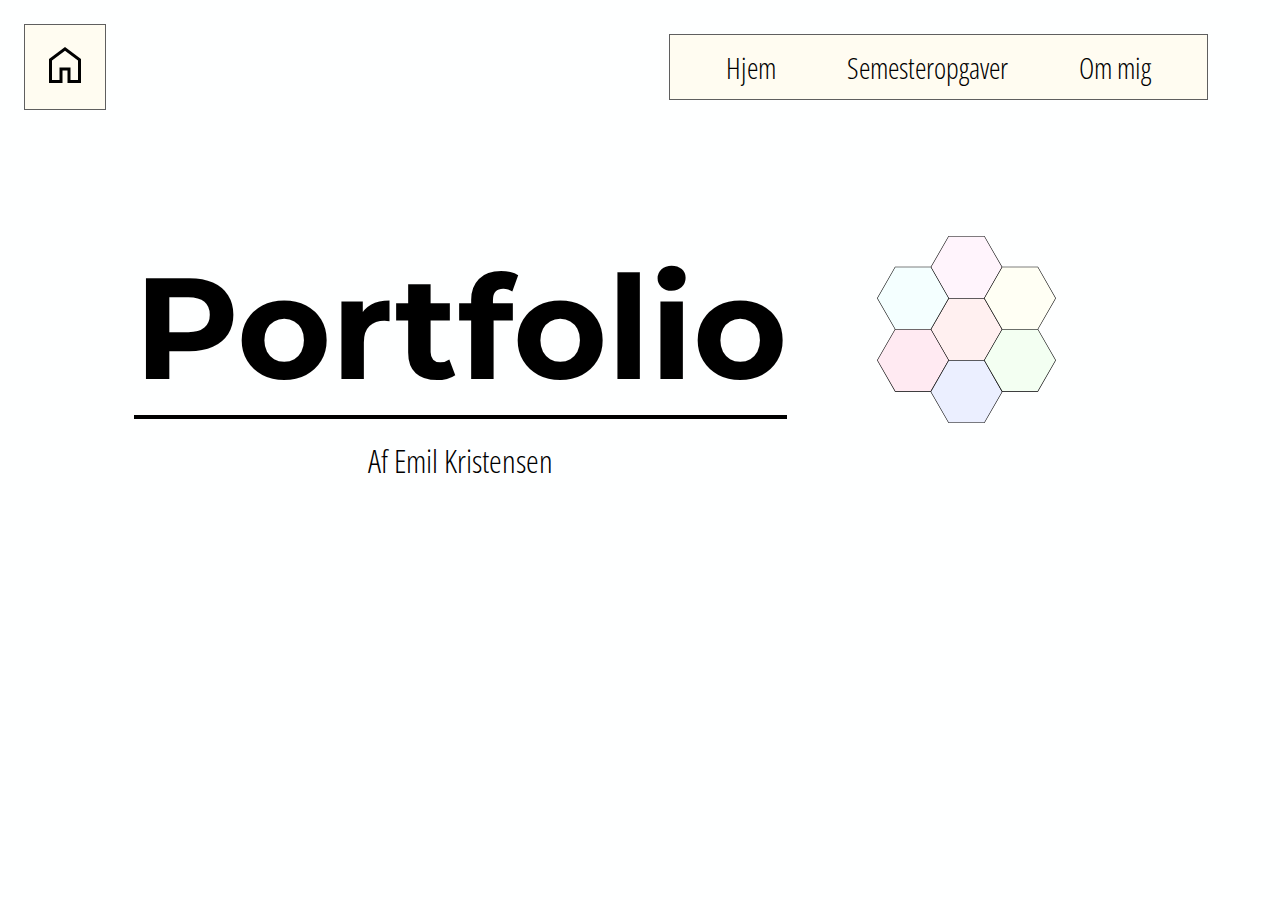
<file: website/index.html>
<!DOCTYPE html>
<html lang="da">
  <head>
    <meta charset="UTF-8" />
    <meta http-equiv="X-UA-Compatible" content="IE=edge" />
    <meta name="viewport" content="width=device-width, initial-scale=1.0" />
    <meta name="robots" content="noindex, nofollow" />
    <link rel="stylesheet" href="generel.css" />
    <link rel="stylesheet" href="layout.css" />
    <link rel="stylesheet" href="frontpage.css" />
    <link rel="icon" type="image/x-icon" href="icons/favicon_flower.ico" />
    <title>Portfolio</title>
  </head>
  <body>
    <header>
      <nav>
        <div class="home_button">
          <a href="index.html"> <img src="icons/home.svg" alt="home icon" /></a>
        </div>
        <div class="menu_bar">
          <a href="index.html">Hjem</a>
          <a href="opgaver.html">Semesteropgaver</a>
          <a href="om.html">Om mig</a>
        </div>
        <div class="mobile_menu">
          <button onclick="myFunction()" class="dropbtn">
            <img
              class="clickthrough"
              src="icons/menu_FILL0_wght400_GRAD0_opsz48.svg"
              alt="menu icon"
            />
          </button>
          <div id="myDropdown" class="dropdown-content">
            <a href="index.html">Hjem</a>
            <a href="opgaver.html">Opgaver</a>
            <a href="om.html">Om mig</a>
          </div>
        </div>
      </nav>
    </header>
    <main>
      <div>
        <div class="headline_grid">
          <h1>Portfolio</h1>
          <h2 class="author">Af Emil Kristensen</h2>
          <div class="symbol">
            <img src="icons/geo_flower.svg" alt="symbol flower" />
          </div>
        </div>
      </div>
    </main>
    <footer></footer>
    <script src="script.js"></script>
  </body>
</html>
</file>
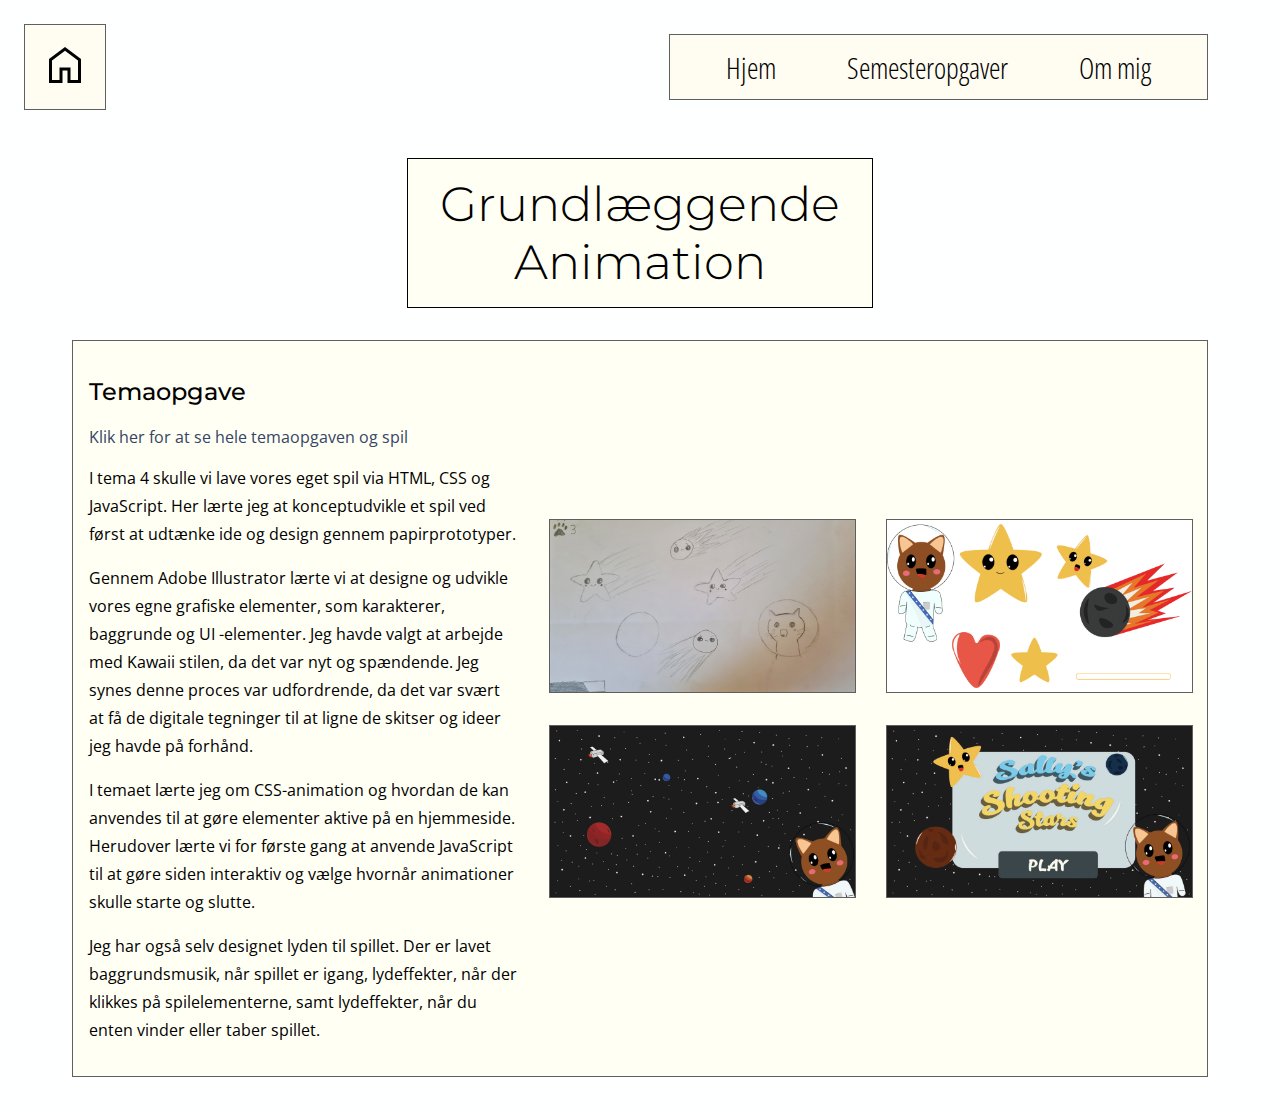
<file: website/animation.html>
<!DOCTYPE html>
<html lang="da">
  <head>
    <meta charset="UTF-8" />
    <meta http-equiv="X-UA-Compatible" content="IE=edge" />
    <meta name="viewport" content="width=device-width, initial-scale=1.0" />
    <meta name="robots" content="noindex, nofollow" />
    <link rel="stylesheet" href="generel.css" />
    <link rel="stylesheet" href="layout.css" />
    <link rel="icon" type="image/x-icon" href="icons/favicon_flower.ico" />
    <title>Tema 4 - Animation</title>
  </head>
  <body>
    <header>
      <nav>
        <div class="home_button">
          <a href="index.html"> <img src="icons/home.svg" alt="home icon" /></a>
        </div>
        <div class="menu_bar">
          <a href="index.html">Hjem</a>
          <a href="opgaver.html">Semesteropgaver</a>
          <a href="om.html">Om mig</a>
        </div>
        <div class="mobile_menu">
          <button onclick="myFunction()" class="dropbtn">
            <img
              class="clickthrough"
              src="icons/menu_FILL0_wght400_GRAD0_opsz48.svg"
              alt="menu icon"
            />
          </button>
          <div id="myDropdown" class="dropdown-content">
            <a href="index.html">Hjem</a>
            <a href="opgaver.html">Opgaver</a>
            <a href="om.html">Om mig</a>
          </div>
        </div>
      </nav>
    </header>
    <main>
      <div class="centered_headline">
        <h1 class="general_headline animationyellow">
          Grundlæggende Animation
        </h1>
      </div>
      <div class="grid_3_2 bluebox animationyellow">
        <div>
          <h2>Temaopgave</h2>
          <a
            class="opgavelink"
            href="https://zenostudie.dk/kea/04_animation/website/"
            target="_blank"
            >Klik her for at se hele temaopgaven og spil</a
          >
          <p class="beskrivelse">
            I tema 4 skulle vi lave vores eget spil via HTML, CSS og JavaScript.
            Her lærte jeg at konceptudvikle et spil ved først at udtænke ide og
            design gennem papirprototyper.
          </p>
          <p class="beskrivelse">
            Gennem Adobe Illustrator lærte vi at designe og udvikle vores egne
            grafiske elementer, som karakterer, baggrunde og UI -elementer. Jeg
            havde valgt at arbejde med Kawaii stilen, da det var nyt og
            spændende. Jeg synes denne proces var udfordrende, da det var svært
            at få de digitale tegninger til at ligne de skitser og ideer jeg
            havde på forhånd.
          </p>
          <p class="beskrivelse">
            I temaet lærte jeg om CSS-animation og hvordan de kan anvendes til
            at gøre elementer aktive på en hjemmeside. Herudover lærte vi for
            første gang at anvende JavaScript til at gøre siden interaktiv og
            vælge hvornår animationer skulle starte og slutte.
          </p>
          <p class="beskrivelse">
            Jeg har også selv designet lyden til spillet. Der er lavet
            baggrundsmusik, når spillet er igang, lydeffekter, når der klikkes
            på spilelementerne, samt lydeffekter, når du enten vinder eller
            taber spillet.
          </p>
        </div>
        <div class="opgave_photos_4">
          <img src="photos/04/skitse1.jpg" alt="første skitse af spil" />
          <img src="photos/04/characters.jpg" alt="billede af karakterer" />
          <img src="photos/04/baggrund.jpg" alt="baggrund til spil" /><img
            src="photos/04/titelscreen.jpg"
            alt="titelskærm til spil"
          />
        </div>
      </div>
    </main>
    <footer></footer>
    <script src="script.js"></script>
  </body>
</html>
</file>
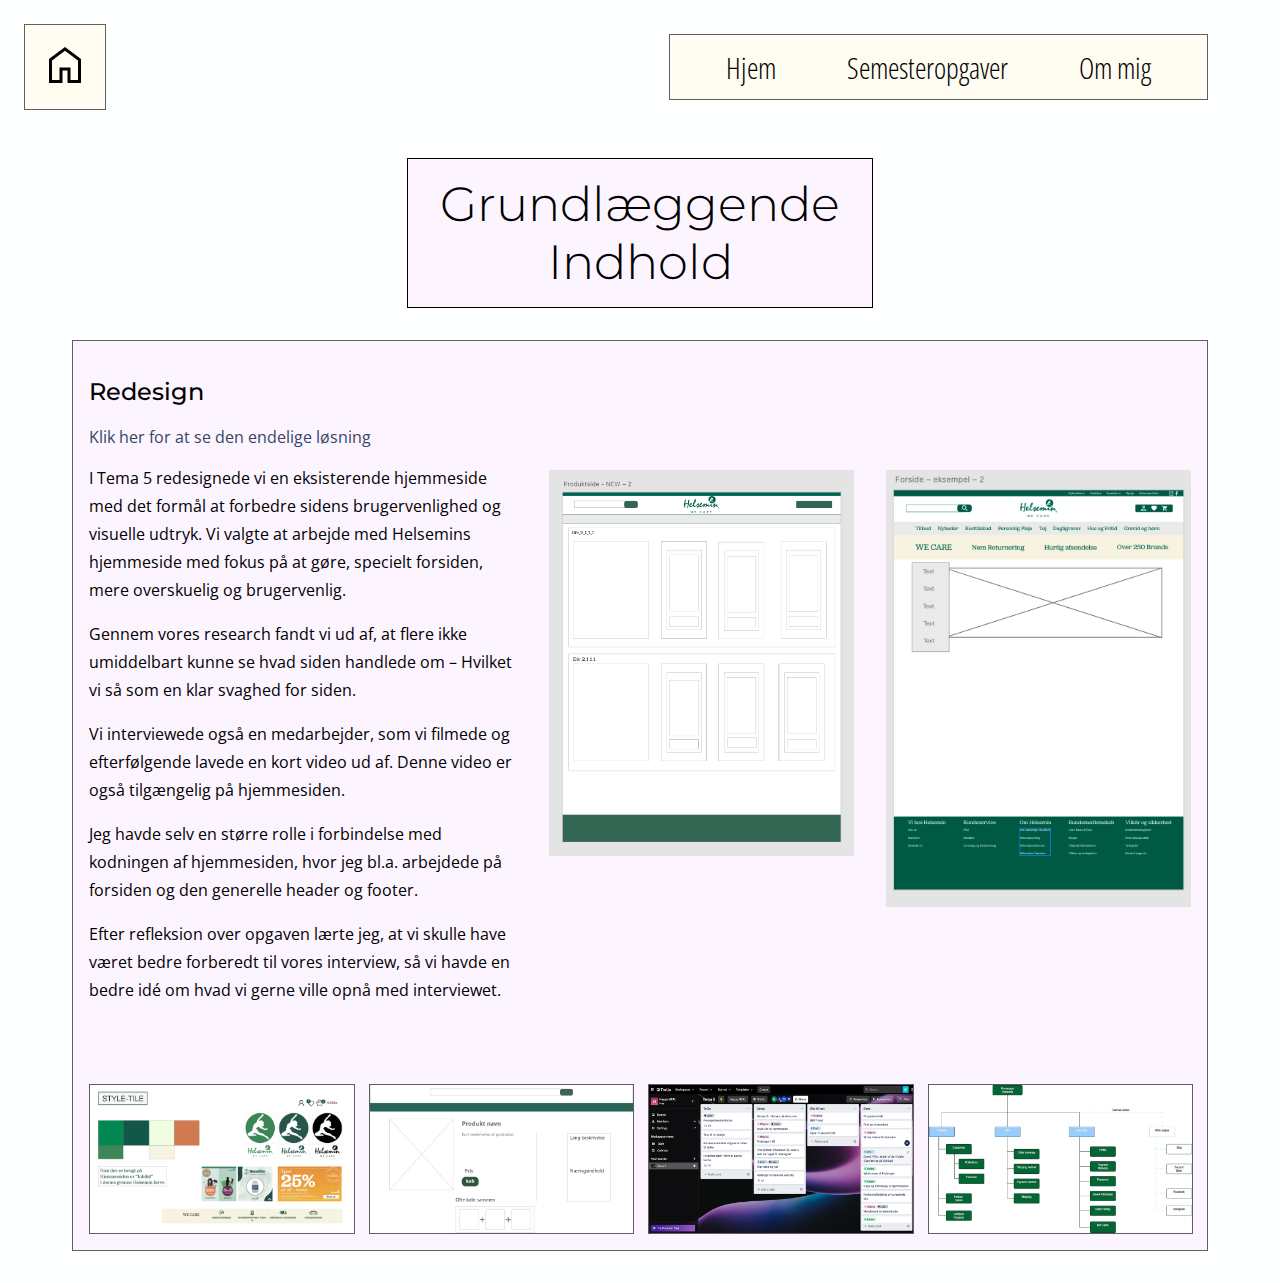
<file: website/indhold.html>
<!DOCTYPE html>
<html lang="da">
  <head>
    <meta charset="UTF-8" />
    <meta http-equiv="X-UA-Compatible" content="IE=edge" />
    <meta name="viewport" content="width=device-width, initial-scale=1.0" />
    <meta name="robots" content="noindex, nofollow" />
    <link rel="stylesheet" href="generel.css" />
    <link rel="stylesheet" href="layout.css" />

    <link rel="icon" type="image/x-icon" href="icons/favicon_flower.ico" />
    <title>Tema 5 - Indhold</title>
  </head>
  <body>
    <header>
      <nav>
        <div class="home_button">
          <a href="index.html"> <img src="icons/home.svg" alt="home icon" /></a>
        </div>
        <div class="menu_bar">
          <a href="index.html">Hjem</a>
          <a href="opgaver.html">Semesteropgaver</a>
          <a href="om.html">Om mig</a>
        </div>
        <div class="mobile_menu">
          <button onclick="myFunction()" class="dropbtn">
            <img
              class="clickthrough"
              src="icons/menu_FILL0_wght400_GRAD0_opsz48.svg"
              alt="menu icon"
            />
          </button>
          <div id="myDropdown" class="dropdown-content">
            <a href="index.html">Hjem</a>
            <a href="opgaver.html">Opgaver</a>
            <a href="om.html">Om mig</a>
          </div>
        </div>
      </nav>
    </header>
    <main>
      <div class="centered_headline">
        <h1 class="general_headline indholdpurple">Grundlæggende Indhold</h1>
      </div>
      <div class="grid_3_2 bluebox indholdpurple">
        <div>
          <h2>Redesign</h2>
          <a
            class="opgavelink"
            href="https://zenostudie.dk/kea/05_indhold/redesign/"
            target="_blank"
            >Klik her for at se den endelige løsning</a
          >
          <p class="beskrivelse">
            I Tema 5 redesignede vi en eksisterende hjemmeside med det formål at
            forbedre sidens brugervenlighed og visuelle udtryk. Vi valgte at
            arbejde med Helsemins hjemmeside med fokus på at gøre, specielt
            forsiden, mere overskuelig og brugervenlig.
          </p>
          <p class="beskrivelse">
            Gennem vores research fandt vi ud af, at flere ikke umiddelbart
            kunne se hvad siden handlede om – Hvilket vi så som en klar svaghed
            for siden.
          </p>
          <p class="beskrivelse">
            Vi interviewede også en medarbejder, som vi filmede og efterfølgende
            lavede en kort video ud af. Denne video er også tilgængelig på
            hjemmesiden.
          </p>
          <p class="beskrivelse">
            Jeg havde selv en større rolle i forbindelse med kodningen af
            hjemmesiden, hvor jeg bl.a. arbejdede på forsiden og den generelle
            header og footer.
          </p>
          <p class="beskrivelse">
            Efter refleksion over opgaven lærte jeg, at vi skulle have været
            bedre forberedt til vores interview, så vi havde en bedre idé om
            hvad vi gerne ville opnå med interviewet.
          </p>
        </div>
        <div class="opgave_photos_4_2">
          <img
            class="long_photo2"
            src="photos/05/wireframe1.png"
            alt="wireframe af produktoversigt"
          />
          <img
            class="long_photo"
            src="photos/05/prototype-forside1.png"
            alt="prototype af forside"
          />
        </div>
        <div class="grid_1_1_1_1">
          <img src="photos/05/styletile.png" alt="billede af styletile" />
          <img src="photos/05/prototype.jpg" alt="prototype af produktside" />
          <img src="photos/05/trello.jpg" alt="billede af trelloboard" />
          <img src="photos/05/diagram.jpg" alt="billede af diagram" />
        </div>
      </div>
    </main>
    <footer></footer>
    <script src="script.js"></script>
  </body>
</html>
</file>
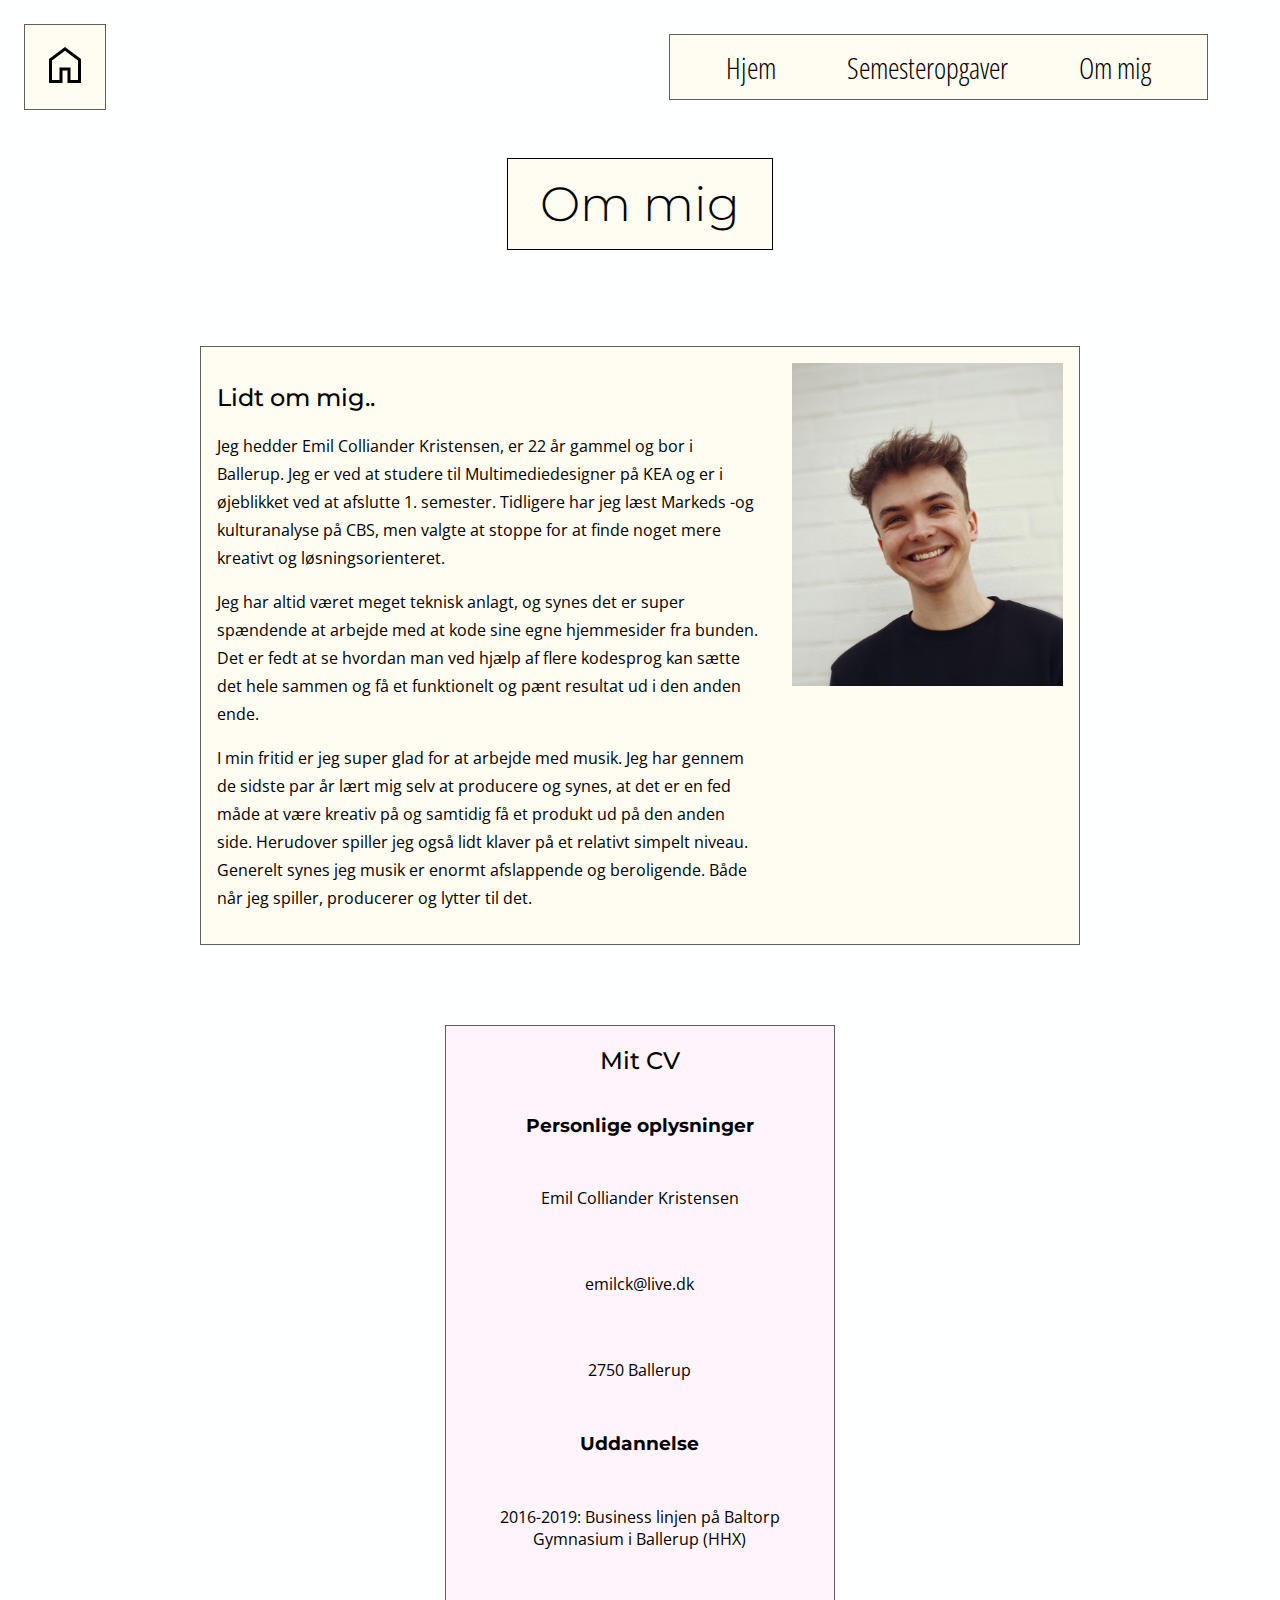
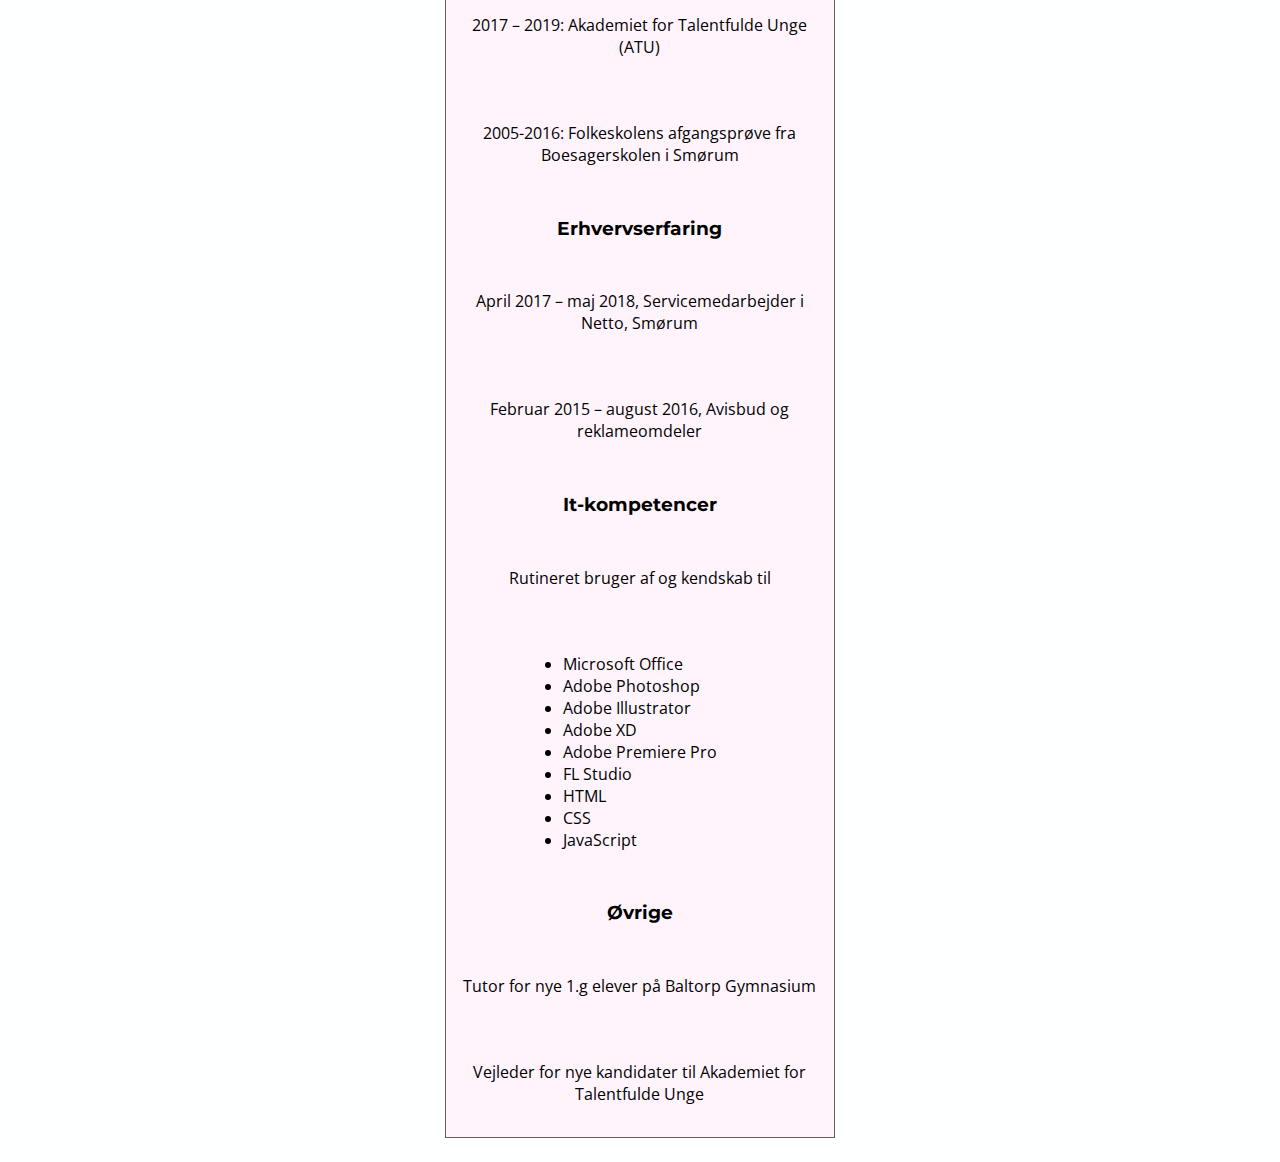
<file: website/om.html>
<!DOCTYPE html>
<html lang="da">
  <head>
    <meta charset="UTF-8" />
    <meta http-equiv="X-UA-Compatible" content="IE=edge" />
    <meta name="viewport" content="width=device-width, initial-scale=1.0" />
    <meta name="robots" content="noindex, nofollow" />
    <link rel="stylesheet" href="generel.css" />
    <link rel="stylesheet" href="layout.css" />
    <link rel="icon" type="image/x-icon" href="icons/favicon_flower.ico" />
    <title>Om mig</title>
  </head>
  <body>
    <header>
      <nav>
        <div class="home_button">
          <a href="index.html"> <img src="icons/home.svg" alt="home icon" /></a>
        </div>
        <div class="menu_bar">
          <a href="index.html">Hjem</a>
          <a href="opgaver.html">Semesteropgaver</a>
          <a href="om.html">Om mig</a>
        </div>
        <div class="mobile_menu">
          <button onclick="myFunction()" class="dropbtn">
            <img
              class="clickthrough"
              src="icons/menu_FILL0_wght400_GRAD0_opsz48.svg"
              alt="menu icon"
            />
          </button>
          <div id="myDropdown" class="dropdown-content">
            <a href="index.html">Hjem</a>
            <a href="opgaver.html">Opgaver</a>
            <a href="om.html">Om mig</a>
          </div>
        </div>
      </nav>
    </header>
    <main>
      <div class="centered_headline">
        <h1 class="general_headline standardcolor">Om mig</h1>
      </div>
      <div class="grid_1_1 about">
        <div>
          <h2>Lidt om mig..</h2>
          <p class="beskrivelse">
            Jeg hedder Emil Colliander Kristensen, er 22 år gammel og bor i
            Ballerup. Jeg er ved at studere til Multimediedesigner på KEA og er
            i øjeblikket ved at afslutte 1. semester. Tidligere har jeg læst
            Markeds -og kulturanalyse på CBS, men valgte at stoppe for at finde
            noget mere kreativt og løsningsorienteret.
          </p>
          <p class="beskrivelse">
            Jeg har altid været meget teknisk anlagt, og synes det er super
            spændende at arbejde med at kode sine egne hjemmesider fra bunden.
            Det er fedt at se hvordan man ved hjælp af flere kodesprog kan sætte
            det hele sammen og få et funktionelt og pænt resultat ud i den anden
            ende.
          </p>
          <p class="beskrivelse">
            I min fritid er jeg super glad for at arbejde med musik. Jeg har
            gennem de sidste par år lært mig selv at producere og synes, at det
            er en fed måde at være kreativ på og samtidig få et produkt ud på
            den anden side. Herudover spiller jeg også lidt klaver på et
            relativt simpelt niveau. Generelt synes jeg musik er enormt
            afslappende og beroligende. Både når jeg spiller, producerer og
            lytter til det.
          </p>
        </div>
        <img
          class="portrait"
          src="photos/ommig/selvportraet.jpg"
          alt="billede af mig"
        />
      </div>

      <div class="grid_1_1_1">
        <div class="cv">
          <h2>Mit CV</h2>
          <h3>Personlige oplysninger</h3>
          <p>Emil Colliander Kristensen</p>
          <p>emilck@live.dk</p>
          <p>2750 Ballerup</p>
          <h3>Uddannelse</h3>
          <p>
            2016-2019: Business linjen på Baltorp Gymnasium i Ballerup (HHX)
          </p>
          <p>2017 – 2019: Akademiet for Talentfulde Unge (ATU)</p>
          <p>
            2005-2016: Folkeskolens afgangsprøve fra Boesagerskolen i Smørum
          </p>
          <h3>Erhvervserfaring</h3>
          <p>April 2017 – maj 2018, Servicemedarbejder i Netto, Smørum</p>
          <p>Februar 2015 – august 2016, Avisbud og reklameomdeler</p>
          <h3>It-kompetencer</h3>
          <p>Rutineret bruger af og kendskab til</p>
          <ul>
            <li>Microsoft Office</li>
            <li>Adobe Photoshop</li>
            <li>Adobe Illustrator</li>
            <li>Adobe XD</li>
            <li>Adobe Premiere Pro</li>
            <li>FL Studio</li>
            <li>HTML</li>
            <li>CSS</li>
            <li>JavaScript</li>
          </ul>
          <h3>Øvrige</h3>
          <p>Tutor for nye 1.g elever på Baltorp Gymnasium</p>
          <p>Vejleder for nye kandidater til Akademiet for Talentfulde Unge</p>
        </div>
      </div>
    </main>
    <footer></footer>
    <script src="script.js"></script>
  </body>
</html>
</file>
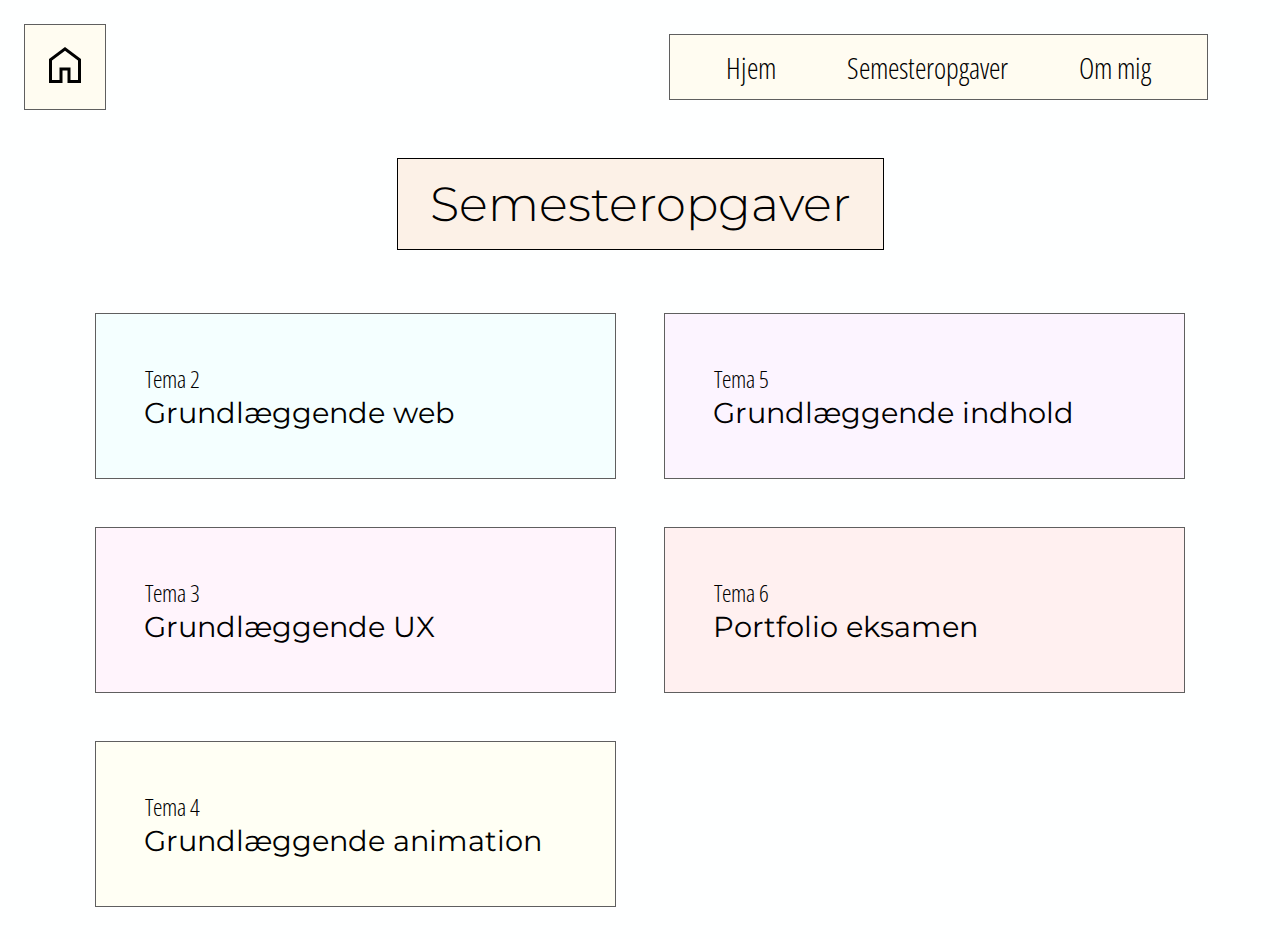
<file: website/opgaver.html>
<!DOCTYPE html>
<html lang="da">
  <head>
    <meta charset="UTF-8" />
    <meta http-equiv="X-UA-Compatible" content="IE=edge" />
    <meta name="viewport" content="width=device-width, initial-scale=1.0" />
    <meta name="robots" content="noindex, nofollow" />
    <link rel="stylesheet" href="generel.css" />
    <link rel="stylesheet" href="layout.css" />
    <link rel="icon" type="image/x-icon" href="icons/favicon_flower.ico" />
    <title>Semesteropgaver</title>
  </head>
  <body>
    <header>
      <nav>
        <div class="home_button">
          <a href="index.html"> <img src="icons/home.svg" alt="home icon" /></a>
        </div>
        <div class="menu_bar">
          <a href="index.html">Hjem</a>
          <a href="opgaver.html">Semesteropgaver</a>
          <a href="om.html">Om mig</a>
        </div>
        <div class="mobile_menu">
          <button onclick="myFunction()" class="dropbtn">
            <img
              class="clickthrough"
              src="icons/menu_FILL0_wght400_GRAD0_opsz48.svg"
              alt="menu icon"
            />
          </button>
          <div id="myDropdown" class="dropdown-content">
            <a href="index.html">Hjem</a>
            <a href="opgaver.html">Opgaver</a>
            <a href="om.html">Om mig</a>
          </div>
        </div>
      </nav>
    </header>
    <main>
      <div class="centered_headline">
        <h1 class="general_headline">Semesteropgaver</h1>
      </div>
      <div class="tema_boxes">
        <a class="temaer blue" href="web.html">
          <div class="tematal">Tema 2</div>
          <div class="temanavn">Grundlæggende web</div>
        </a>
        <a class="temaer pink" href="ux.html">
          <div class="tematal">Tema 3</div>
          <div class="temanavn">Grundlæggende UX</div>
        </a>
        <a class="temaer yellow" href="animation.html">
          <div class="tematal">Tema 4</div>
          <div class="temanavn">Grundlæggende animation</div>
        </a>
        <a class="temaer purple" href="indhold.html">
          <div class="tematal">Tema 5</div>
          <div class="temanavn">Grundlæggende indhold</div>
        </a>
        <a class="temaer red" href="portfolio.html">
          <div class="tematal">Tema 6</div>
          <div class="temanavn">Portfolio eksamen</div>
        </a>
      </div>
    </main>
    <footer></footer>
    <script src="script.js"></script>
  </body>
</html>
</file>
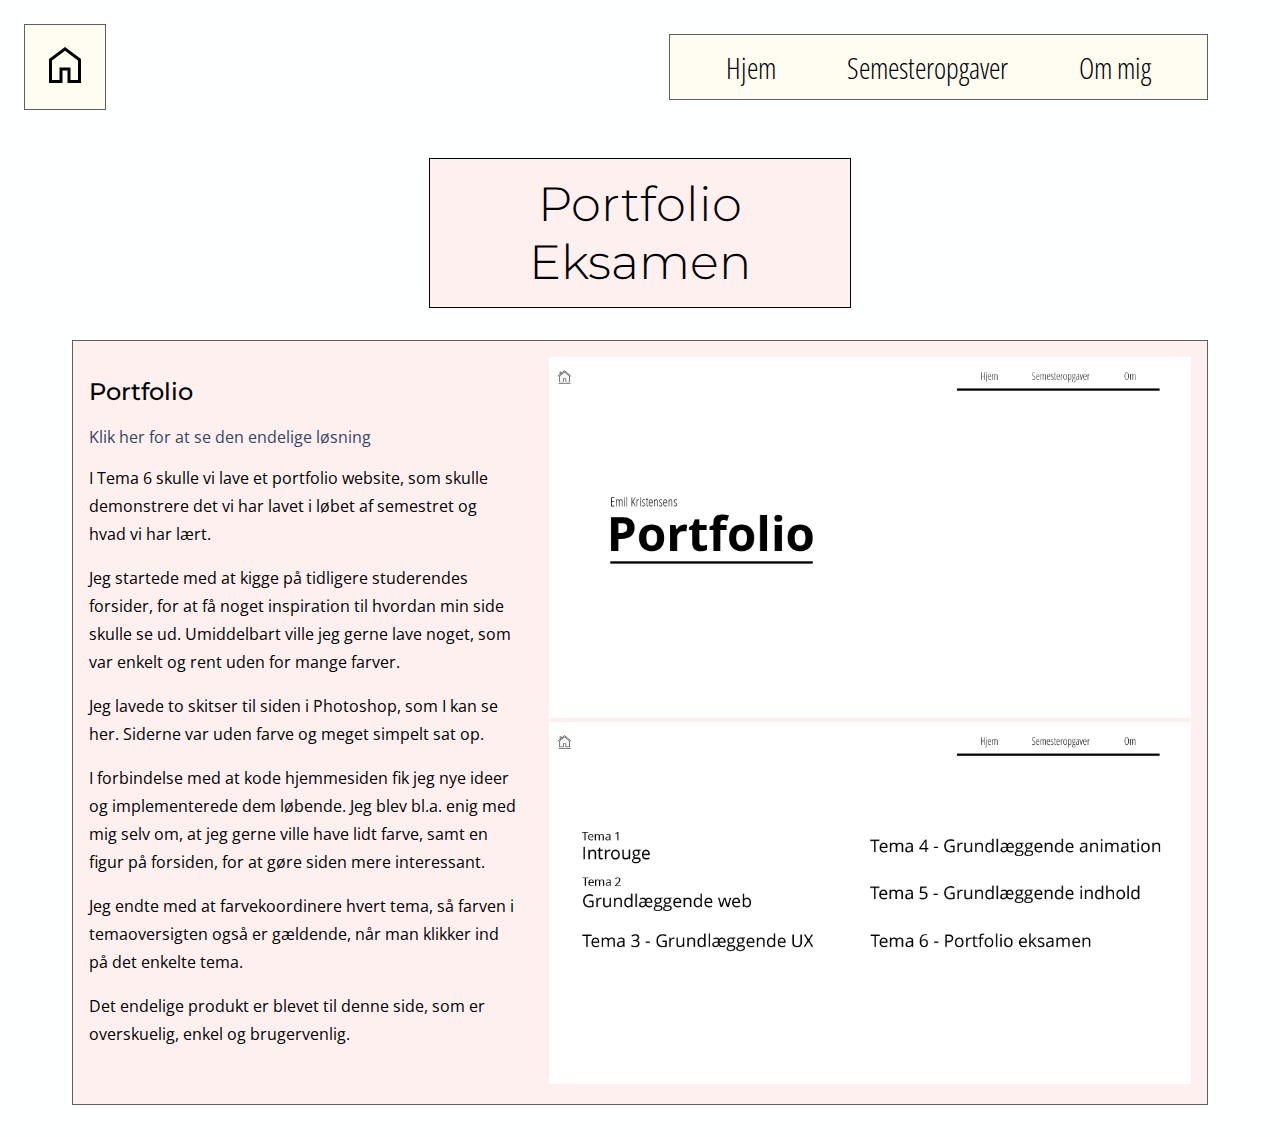
<file: website/portfolio.html>
<!DOCTYPE html>
<html lang="da">
  <head>
    <meta charset="UTF-8" />
    <meta http-equiv="X-UA-Compatible" content="IE=edge" />
    <meta name="viewport" content="width=device-width, initial-scale=1.0" />
    <meta name="robots" content="noindex, nofollow" />
    <link rel="stylesheet" href="generel.css" />
    <link rel="stylesheet" href="layout.css" />
    <link rel="icon" type="image/x-icon" href="icons/favicon_flower.ico" />
    <title>Tema 6 - Portfolio</title>
  </head>
  <body>
    <header>
      <nav>
        <div class="home_button">
          <a href="index.html"> <img src="icons/home.svg" alt="home icon" /></a>
        </div>
        <div class="menu_bar">
          <a href="index.html">Hjem</a>
          <a href="opgaver.html">Semesteropgaver</a>
          <a href="om.html">Om mig</a>
        </div>
        <div class="mobile_menu">
          <button onclick="myFunction()" class="dropbtn">
            <img
              class="clickthrough"
              src="icons/menu_FILL0_wght400_GRAD0_opsz48.svg"
              alt="menu icon"
            />
          </button>
          <div id="myDropdown" class="dropdown-content">
            <a href="index.html">Hjem</a>
            <a href="opgaver.html">Opgaver</a>
            <a href="om.html">Om mig</a>
          </div>
        </div>
      </nav>
    </header>
    <main>
      <div class="centered_headline">
        <h1 class="general_headline portfoliored">Portfolio Eksamen</h1>
      </div>
      <div class="grid_3_2 bluebox portfoliored">
        <div class="portfolio_text">
          <h2>Portfolio</h2>
          <a class="opgavelink" href="index.html" target="_blank"
            >Klik her for at se den endelige løsning</a
          >
          <p class="beskrivelse">
            I Tema 6 skulle vi lave et portfolio website, som skulle demonstrere
            det vi har lavet i løbet af semestret og hvad vi har lært.
          </p>
          <p class="beskrivelse">
            Jeg startede med at kigge på tidligere studerendes forsider, for at
            få noget inspiration til hvordan min side skulle se ud. Umiddelbart
            ville jeg gerne lave noget, som var enkelt og rent uden for mange
            farver.
          </p>
          <p class="beskrivelse">
            Jeg lavede to skitser til siden i Photoshop, som I kan se her.
            Siderne var uden farve og meget simpelt sat op.
          </p>
          <p class="beskrivelse">
            I forbindelse med at kode hjemmesiden fik jeg nye ideer og
            implementerede dem løbende. Jeg blev bl.a. enig med mig selv om, at
            jeg gerne ville have lidt farve, samt en figur på forsiden, for at
            gøre siden mere interessant.
          </p>
          <p class="beskrivelse">
            Jeg endte med at farvekoordinere hvert tema, så farven i
            temaoversigten også er gældende, når man klikker ind på det enkelte
            tema.
          </p>
          <p class="beskrivelse">
            Det endelige produkt er blevet til denne side, som er overskuelig,
            enkel og brugervenlig.
          </p>
        </div>
        <div class="opgave_photos_2_2">
          <img
            src="photos/06/Portfolio-Frontpage.jpg"
            alt="wireframe af produktoversigt"
          />
          <img src="photos/06/opgaveoversigt.jpg" alt="prototype af forside" />
        </div>
      </div>
    </main>
    <footer></footer>
    <script src="script.js"></script>
  </body>
</html>
</file>
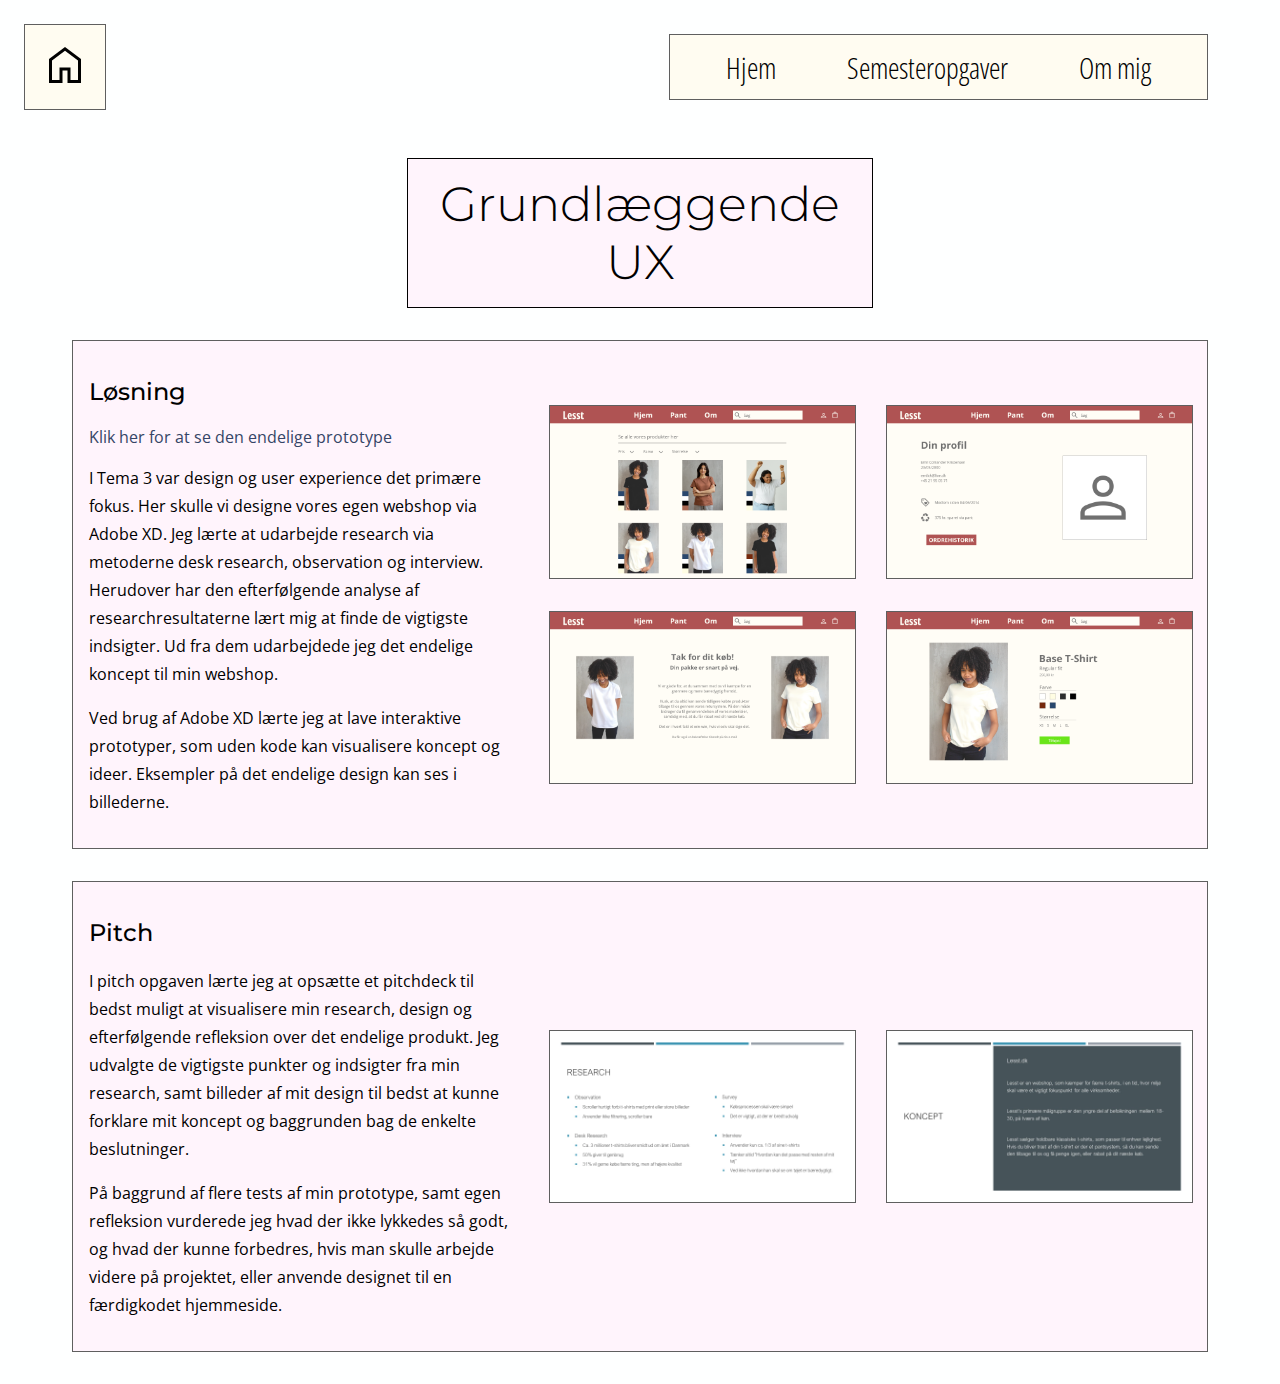
<file: website/ux.html>
<!DOCTYPE html>
<html lang="da">
  <head>
    <meta charset="UTF-8" />
    <meta http-equiv="X-UA-Compatible" content="IE=edge" />
    <meta name="viewport" content="width=device-width, initial-scale=1.0" />
    <meta name="robots" content="noindex, nofollow" />
    <link rel="stylesheet" href="generel.css" />
    <link rel="stylesheet" href="layout.css" />
    <link rel="icon" type="image/x-icon" href="icons/favicon_flower.ico" />
    <title>Tema 3 - UX</title>
  </head>
  <body>
    <header>
      <nav>
        <div class="home_button">
          <a href="index.html"> <img src="icons/home.svg" alt="home icon" /></a>
        </div>
        <div class="menu_bar">
          <a href="index.html">Hjem</a>
          <a href="opgaver.html">Semesteropgaver</a>
          <a href="om.html">Om mig</a>
        </div>
        <div class="mobile_menu">
          <button onclick="myFunction()" class="dropbtn">
            <img
              class="clickthrough"
              src="icons/menu_FILL0_wght400_GRAD0_opsz48.svg"
              alt="menu icon"
            />
          </button>
          <div id="myDropdown" class="dropdown-content">
            <a href="index.html">Hjem</a>
            <a href="opgaver.html">Opgaver</a>
            <a href="om.html">Om mig</a>
          </div>
        </div>
      </nav>
    </header>
    <main>
      <div class="centered_headline">
        <h1 class="general_headline uxpink">Grundlæggende UX</h1>
      </div>
      <div class="grid_3_2 bluebox uxpink">
        <div>
          <h2>Løsning</h2>
          <a
            class="opgavelink"
            href="https://xd.adobe.com/view/0101e3cb-b160-4521-be1d-e5d6e3d04440-5452/?fullscreen"
            target="_blank"
            >Klik her for at se den endelige prototype</a
          >
          <p class="beskrivelse">
            I Tema 3 var design og user experience det primære fokus. Her skulle
            vi designe vores egen webshop via Adobe XD. Jeg lærte at udarbejde
            research via metoderne desk research, observation og interview.
            Herudover har den efterfølgende analyse af researchresultaterne lært
            mig at finde de vigtigste indsigter. Ud fra dem udarbejdede jeg det
            endelige koncept til min webshop.
          </p>
          <p class="beskrivelse">
            Ved brug af Adobe XD lærte jeg at lave interaktive prototyper, som
            uden kode kan visualisere koncept og ideer. Eksempler på det
            endelige design kan ses i billederne.
          </p>
        </div>
        <div class="opgave_photos_4">
          <img
            src="photos/03/Forside.png"
            alt="eksempel på forside af prototype"
          />
          <img src="photos/03/Profil.png" alt="billede af profilside" />
          <img
            src="photos/03/Købsbekræftelse.png"
            alt="eksempel på købsbekræftelse"
          /><img
            src="photos/03/Produktside3.png"
            alt="billede af produktside"
          />
        </div>
      </div>
      <div class="grid_3_2 bluebox uxpink">
        <div>
          <h2>Pitch</h2>
          <p class="beskrivelse">
            I pitch opgaven lærte jeg at opsætte et pitchdeck til bedst muligt
            at visualisere min research, design og efterfølgende refleksion over
            det endelige produkt. Jeg udvalgte de vigtigste punkter og indsigter
            fra min research, samt billeder af mit design til bedst at kunne
            forklare mit koncept og baggrunden bag de enkelte beslutninger.
          </p>
          <p class="beskrivelse">
            På baggrund af flere tests af min prototype, samt egen refleksion
            vurderede jeg hvad der ikke lykkedes så godt, og hvad der kunne
            forbedres, hvis man skulle arbejde videre på projektet, eller
            anvende designet til en færdigkodet hjemmeside.
          </p>
        </div>
        <div class="opgave_photos_2">
          <img
            src="photos/03/Slide2.JPG"
            alt="billede af slide fra pitchdeck"
          />
          <img
            src="photos/03/Slide3.JPG"
            alt="billede af slide fra pitchdeck"
          />
        </div>
      </div>
    </main>
    <footer></footer>
    <script src="script.js"></script>
  </body>
</html>
</file>
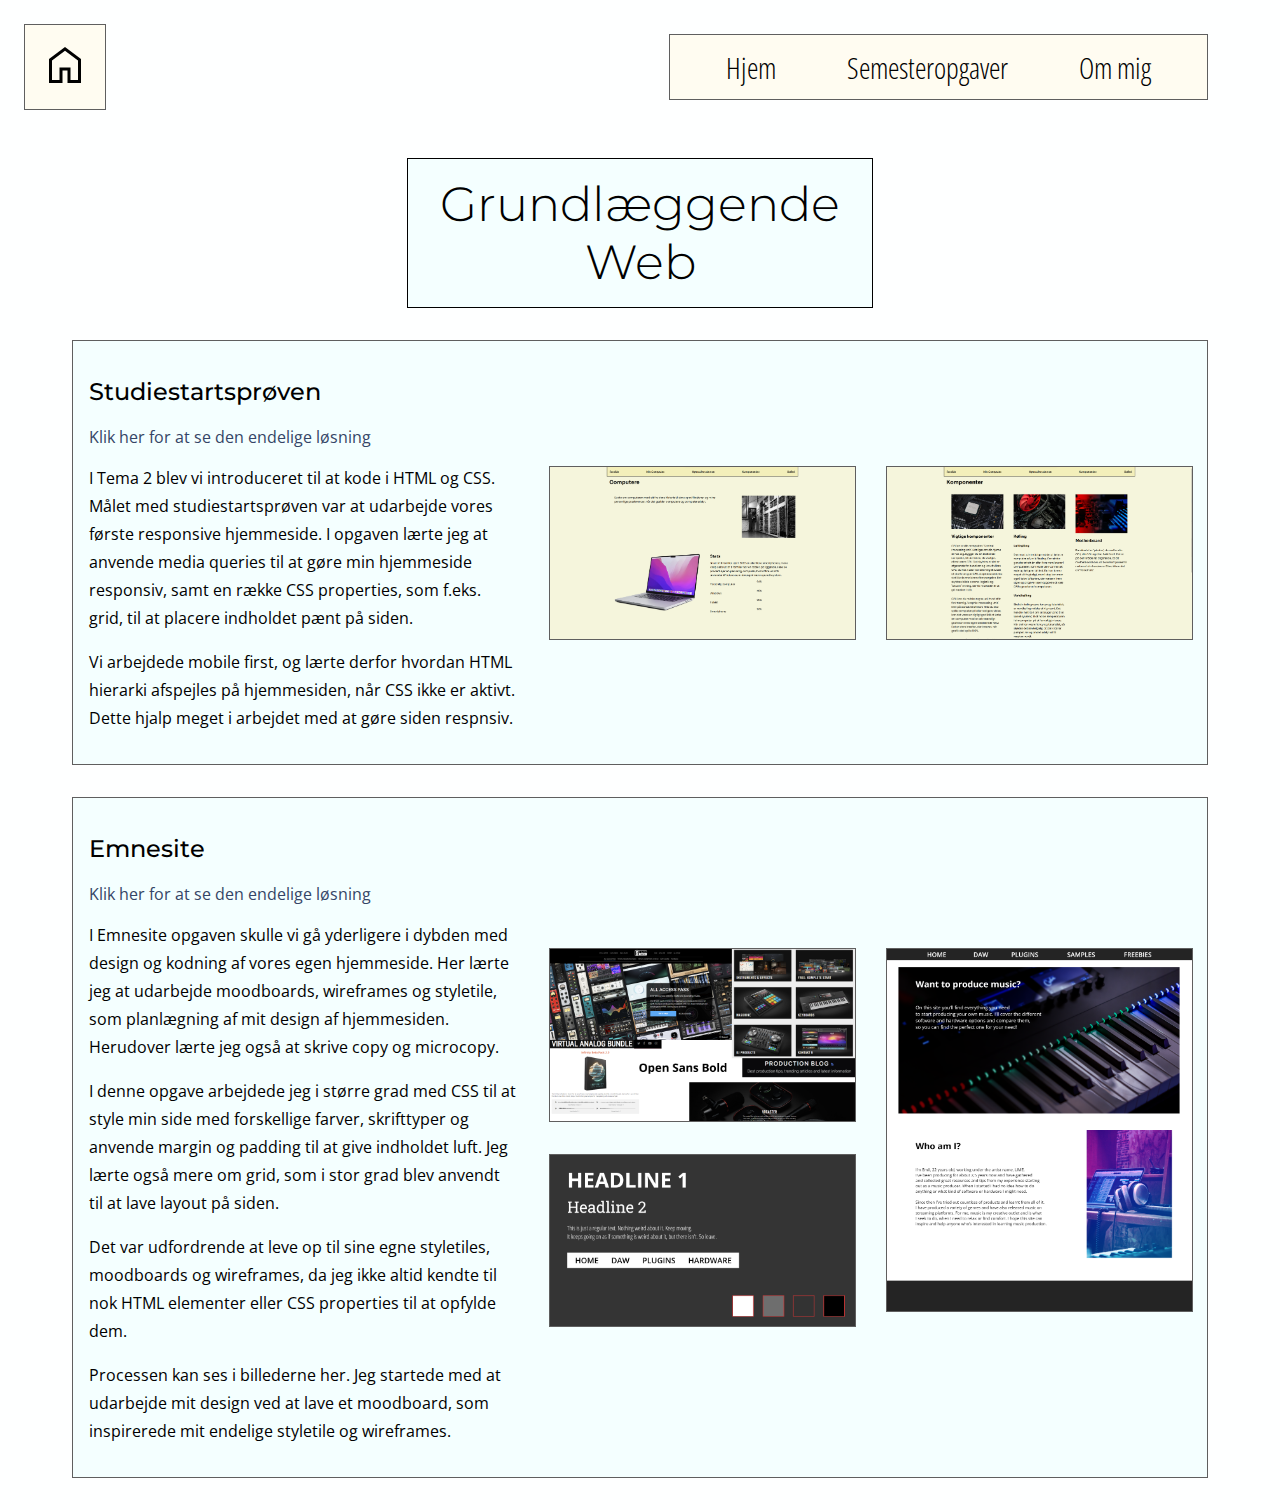
<file: website/web.html>
<!DOCTYPE html>
<html lang="da">
  <head>
    <meta charset="UTF-8" />
    <meta http-equiv="X-UA-Compatible" content="IE=edge" />
    <meta name="viewport" content="width=device-width, initial-scale=1.0" />
    <meta name="robots" content="noindex, nofollow" />
    <link rel="stylesheet" href="generel.css" />
    <link rel="stylesheet" href="layout.css" />
    <link rel="icon" type="image/x-icon" href="icons/favicon_flower.ico" />
    <title>Tema 2 - Web</title>
  </head>
  <body>
    <header>
      <nav>
        <div class="home_button">
          <a href="index.html"> <img src="icons/home.svg" alt="home icon" /></a>
        </div>
        <div class="menu_bar">
          <a href="index.html">Hjem</a>
          <a href="opgaver.html">Semesteropgaver</a>
          <a href="om.html">Om mig</a>
        </div>
        <div class="mobile_menu">
          <button onclick="myFunction()" class="dropbtn">
            <img
              class="clickthrough"
              src="icons/menu_FILL0_wght400_GRAD0_opsz48.svg"
              alt="menu icon"
            />
          </button>
          <div id="myDropdown" class="dropdown-content">
            <a href="index.html">Hjem</a>
            <a href="opgaver.html">Opgaver</a>
            <a href="om.html">Om mig</a>
          </div>
        </div>
      </nav>
    </header>
    <main>
      <div class="centered_headline">
        <h1 class="general_headline webblue">Grundlæggende Web</h1>
      </div>
      <div class="grid_3_2 bluebox">
        <div>
          <h2>Studiestartsprøven</h2>
          <a
            class="opgavelink"
            href="https://zenostudie.dk/kea/02_web/01_website/website/"
            target="_blank"
            >Klik her for at se den endelige løsning</a
          >
          <p class="beskrivelse">
            I Tema 2 blev vi introduceret til at kode i HTML og CSS. Målet med
            studiestartsprøven var at udarbejde vores første responsive
            hjemmeside. I opgaven lærte jeg at anvende media queries til at gøre
            min hjemmeside responsiv, samt en række CSS properties, som f.eks.
            grid, til at placere indholdet pænt på siden.
          </p>
          <p class="beskrivelse">
            Vi arbejdede mobile first, og lærte derfor hvordan HTML hierarki
            afspejles på hjemmesiden, når CSS ikke er aktivt. Dette hjalp meget
            i arbejdet med at gøre siden respnsiv.
          </p>
        </div>
        <div class="opgave_photos_2">
          <img
            src="photos/02/studiestarts.png"
            alt="eksempel for forside af hjemmeside"
          />
          <img
            src="photos/02/studiestart_2.png"
            alt="eksempel på underside til hjemmeside"
          />
        </div>
      </div>
      <div class="grid_3_2 bluebox">
        <div>
          <h2>Emnesite</h2>
          <a
            class="opgavelink"
            href="https://zenostudie.dk/kea/02_web/02_emnesite/emnesite/"
            target="_blank"
            >Klik her for at se den endelige løsning</a
          >
          <p class="beskrivelse">
            I Emnesite opgaven skulle vi gå yderligere i dybden med design og
            kodning af vores egen hjemmeside. Her lærte jeg at udarbejde
            moodboards, wireframes og styletile, som planlægning af mit design
            af hjemmesiden. Herudover lærte jeg også at skrive copy og
            microcopy.
          </p>
          <p class="beskrivelse">
            I denne opgave arbejdede jeg i større grad med CSS til at style min
            side med forskellige farver, skrifttyper og anvende margin og
            padding til at give indholdet luft. Jeg lærte også mere om grid, som
            i stor grad blev anvendt til at lave layout på siden.
          </p>
          <p class="beskrivelse">
            Det var udfordrende at leve op til sine egne styletiles, moodboards
            og wireframes, da jeg ikke altid kendte til nok HTML elementer eller
            CSS properties til at opfylde dem.
          </p>
          <p class="beskrivelse">
            Processen kan ses i billederne her. Jeg startede med at udarbejde
            mit design ved at lave et moodboard, som inspirerede mit endelige
            styletile og wireframes.
          </p>
        </div>
        <div class="opgave_photos_3">
          <img
            src="photos/02/moodboard.png"
            alt="billede af moodboard til emnesite"
          />
          <img src="photos/02/styletile2.png" alt="billede af styletile" />
          <img
            class="long_photo"
            src="photos/02/prototype1.png"
            alt="billede af prototype"
          />
        </div>
      </div>
    </main>
    <footer></footer>
    <script src="script.js"></script>
  </body>
</html>
</file>
<file: website/generel.css>
body {
  background-color: rgb(254, 255, 255);
  max-width: 100%;
}

img {
  width: 100%;
}

* {
  -webkit-font-smoothing: antialiased;
}

/* Fonts */

@font-face {
  font-family: Open Sans Regular;
  src: url(fonts/OpenSans/OpenSans-Regular.ttf);
}
@font-face {
  font-family: Open Sans Bold;
  src: url(fonts/OpenSans/OpenSans-Bold.ttf);
}

@font-face {
  font-family: Open Sans Condensed Light;
  src: url(fonts/OpenSans_Condensed/OpenSans_Condensed-Light.ttf);
}

@font-face {
  font-family: Montserrat;
  src: url(fonts/Montserrat/Montserrat-VariableFont_wght.ttf);
}

@font-face {
  font-family: Montserrat Italic;
  src: url(fonts/Montserrat/Montserrat-Italic-VariableFont_wght.ttf);
}
</file>
<file: website/layout.css>
a {
  text-decoration: none;
  color: inherit;
}

nav {
  display: flex;
  align-items: center;
  margin: 1rem;
  padding-top: 0.5rem;
}

.menu_bar {
  margin-left: auto;
  font-size: 1.8rem;
  margin-right: 3rem;
  padding: 0.8rem 1.5rem 0.8rem 1.5rem;
  border: 0.1rem solid rgb(95, 95, 95);
  align-items: center;
  background-color: rgb(255, 252, 241);
}

.home_button {
  border: 0.1rem solid rgb(95, 95, 95);
  background-color: rgb(255, 252, 241);
  padding: 1rem;
}

.menu_bar a {
  color: black;
  padding-right: 2rem;
  padding-left: 2rem;
  font-family: Open Sans Condensed Light;
}

.menu_bar a:hover {
  color: rgb(92, 92, 92);
}

/* SIDE: Semesteropgaver */

@media (min-width: 800px) {
  .tema_boxes {
    display: grid;
    grid-template-columns: 1fr 1fr;
    margin-left: 5%;
    margin-right: 5%;
    margin-top: 0.5%;
  }

  .temaer {
    margin: 1.5rem;
    padding: 3rem;
    border: 0.1rem solid rgb(95, 95, 95);
    display: inline-block;
    transition: transform 0.4s;
  }

  .blue {
    background-color: #f4ffff;
  }

  .pink {
    background-color: #fff4fc;
    grid-column: 1/2;
  }

  .yellow {
    background-color: #fffff4;
    grid-column: 1/2;
    grid-row: 3/4;
  }

  .purple {
    background-color: #fcf4ff;
    grid-row: 1/2;
    grid-column: 2/3;
  }

  .red {
    background-color: #fff0f0;
  }
  .tematal {
    font-family: Open Sans Condensed Light;
    font-size: 1.5rem;
    padding-left: 0.13%;
  }

  .temanavn {
    font-family: Montserrat;
    font-size: 1.8rem;
  }
  .centered_headline {
    display: grid;
    grid-template-columns: 1fr 1fr 1fr;
  }

  .general_headline {
    font-family: Montserrat;
    font-size: 3rem;
    font-weight: 300;
    grid-column: 2/3;
    justify-self: center;
    background-color: rgb(252, 241, 231);
    padding: 1rem 2rem 1rem 2rem;
    border: 0.1rem solid black;
    text-align: center;
  }
}

@media (max-width: 800px) {
  .tema_boxes {
    display: grid;
    grid-template-columns: 1fr 1fr;
    margin-left: 1.5%;
    margin-right: 1.5%;
    margin-top: 0.5%;
  }

  .temaer {
    margin: 1rem;
    padding: 2rem 1.3rem 2rem 1.3rem;
    border: 0.1rem solid rgb(95, 95, 95);
    display: inline-block;
    transition: transform 0.4s;
  }
  .blue {
    background-color: #f4ffff;
    grid-column: 1/3;
    grid-row: 1/2;
  }

  .pink {
    background-color: #fff4fc;
    grid-column: 1/3;
    grid-row: 2/3;
  }

  .yellow {
    background-color: #fffff4;
    grid-column: 1/3;
    grid-row: 3/4;
  }

  .purple {
    background-color: #fcf4ff;
    grid-column: 1/3;
    grid-row: 4/5;
  }

  .red {
    background-color: #fff0f0;
    grid-column: 1/3;
    grid-row: 5/6;
  }
  .tematal {
    font-family: Open Sans Condensed Light;
    font-size: 1.3rem;
    padding-left: 0.13%;
  }

  .temanavn {
    font-family: Montserrat;
    font-size: 1.5rem;
  }
  .centered_headline {
    justify-content: center;
  }

  .general_headline {
    font-family: Montserrat;
    font-size: 2.25rem;
    font-weight: 300;
    justify-self: center;
    background-color: rgb(252, 241, 231);
    padding: 1rem 0.5rem 1rem 0.5rem;
    border: 0.1rem solid black;
    text-align: center;
  }
}

.temaer:hover {
  transform: scale(1.08);
}

/* Underside til hvert tema */

@media (min-width: 800px) {
  .bluebox {
    background-color: #f4ffff;
    border: 0.1rem solid rgb(95, 95, 95);
    padding: 1rem;
    margin-bottom: 2rem;
  }

  .grid_3_2 {
    display: grid;
    grid-template-columns: 2fr 3fr;
    margin-left: 4rem;
    margin-right: 4rem;
    gap: 2rem;
  }

  .opgavelink {
    grid-column: 1/2;
    font-family: Open Sans Regular;
    color: rgb(53, 69, 102);
  }

  .beskrivelse {
    grid-column: 1/2;
    font-family: Open Sans Regular;
    line-height: 175%;
  }

  .opgave_photos_2 {
    grid-column: 2/3;
    align-self: center;
    gap: 2rem;
  }
  .opgave_photos_2 img {
    transition: transform 0.2s;
    border: 0.1rem solid rgb(95, 95, 95);
  }

  .opgave_photos_3 {
    grid-column: 2/3;
    align-self: center;
    gap: 2rem;
  }

  .long_photo {
    grid-column: 2/3;
    grid-row: 1/3;
  }

  .long_photo2 {
    grid-column: 1/2;
    grid-row: 1/3;
  }

  .opgave_photos_3 img {
    transition: transform 0.2s;
    border: 0.1rem solid rgb(95, 95, 95);
  }
  .opgave_photos_4 {
    grid-column: 2/3;
    align-self: center;
  }
  .opgave_photos_4 img {
    transition: transform 0.2s;
    border: 0.1rem solid rgb(95, 95, 95);
  }

  .grid_1_1_1_1 {
    grid-column: 2/3;
    grid-row: 1/3;
  }

  .grid_1_1_1_1 img {
    border: 0.1rem solid rgb(95, 95, 95);
  }
  .opgave_photos_4_2 {
    grid-column: 1/3;
    display: grid;
    grid-template-columns: 1fr 1fr;
    grid-template-rows: 1fr 1fr;
    align-self: center;
    gap: 2rem;
  }
}

@media (min-width: 1200px) {
  .opgave_photos_2 {
    grid-column: 2/3;
    display: grid;
    grid-template-columns: 1fr 1fr;
    align-self: center;
    gap: 2rem;
  }
  .opgave_photos_3 {
    grid-column: 2/3;
    display: grid;
    grid-template-columns: 1fr 1fr;
    grid-template-rows: 1fr 1fr;
    align-self: center;
    gap: 2rem;
  }
  .opgave_photos_4,
  .opgave_photos_4_2 {
    grid-column: 2/3;
    display: grid;
    grid-template-columns: 1fr 1fr;
    grid-template-rows: 1fr 1fr;
    align-self: center;
    gap: 2rem;
  }

  .grid_1_1_1_1 {
    grid-column: 1/3;
    grid-row: 3/4;
    display: grid;
    grid-template-columns: 1fr 1fr 1fr 1fr;
    gap: 1rem;
  }
}

@media (min-width: 800px) and (max-width: 1250px) {
  .opgave_photos_2_2 {
    grid-column: 1/3;
    grid-row: 2/3;
    display: grid;
    grid-template-columns: 1fr 1fr;
    align-self: center;
    gap: 2rem;
  }
  .portfolio_text {
    grid-column: 1/3;
  }
}

@media (min-width: 1250px) {
  .opgave_photos_2_2 {
    grid-column: 2/3;
    grid-template-columns: 1fr 1fr;
    align-self: center;
    gap: 2rem;
  }
}

@media (min-width: 1500px) {
  .opgave_photos_2_2 {
    grid-column: 2/3;
    display: grid;
    grid-template-columns: 1fr 1fr;
    align-self: center;
    gap: 2rem;
  }
}

@media (max-width: 800px) {
  .bluebox {
    background-color: #f4ffff;
    border: 0.1rem solid rgb(95, 95, 95);
    padding: 1rem;
    margin-bottom: 2rem;
  }

  .opgavelink {
    font-family: Open Sans Regular;
    color: rgb(53, 69, 102);
  }

  .beskrivelse {
    font-family: Open Sans Regular;
    line-height: 175%;
  }

  .opgave_photos_2 img {
    transition: transform 0.2s;
    border: 0.1rem solid rgb(95, 95, 95);
  }

  .long_photo {
    grid-column: 2/3;
    grid-row: 1/3;
  }

  .long_photo2 {
    grid-column: 1/2;
    grid-row: 1/3;
  }

  .opgave_photos_3 img {
    transition: transform 0.2s;
    border: 0.1rem solid rgb(95, 95, 95);
  }

  .opgave_photos_4 img {
    transition: transform 0.2s;
    border: 0.1rem solid rgb(95, 95, 95);
  }

  .grid_1_1_1_1 img {
    border: 0.1rem solid rgb(95, 95, 95);
  }
}
.webblue {
  background-color: #f4ffff;
}

.uxpink {
  background-color: #fff4fc;
}

.animationyellow {
  background-color: #fffff4;
}

.indholdpurple {
  background-color: #fcf4ff;
}

.portfoliored {
  background-color: #fff0f0;
}

.standardcolor {
  background-color: rgb(255, 252, 241);
}

h2 {
  font-family: Montserrat;
  font-weight: 500;
}
/* Om Mig */

@media (min-width: 800px) {
  .grid_1_1 {
    display: grid;
    grid-template-columns: 2fr 1fr;
    margin: 4rem;
    border: 0.1rem solid rgb(95, 95, 95);
    background-color: rgb(255, 252, 241);
    padding: 1rem;
    gap: 2rem;
  }

  .portrait {
    width: 100%;
  }
  .grid_1_1_1 {
    display: grid;
    grid-template-columns: 1fr 1fr 1fr;
  }

  .cv {
    display: flex;
    flex-direction: column;
    align-items: center;
    margin: 1rem;
    grid-column: 2/3;
    background-color: #fff4fc;
    border: 0.1rem solid rgb(95, 95, 95);
  }

  h3 {
    font-family: montserrat;
  }
  .cv p,
  ul {
    font-family: Open Sans Regular;
    padding: 1rem;
  }
}

@media (max-width: 800px) {
  .grid_1_1 {
    margin: 1rem;
    border: 0.1rem solid rgb(95, 95, 95);
    background-color: rgb(255, 252, 241);
    padding: 1rem;
  }

  .portrait {
    width: 100%;
  }
  .grid_1_1_1 {
    display: grid;
    grid-template-columns: 1fr 1fr 1fr;
  }

  .cv {
    display: flex;
    flex-direction: column;
    align-items: center;
    margin: 1rem;
    grid-column: 1/4;
    background-color: #fff4fc;
    border: 0.1rem solid rgb(95, 95, 95);
  }

  h3 {
    font-family: montserrat;
  }
  .cv p,
  ul {
    font-family: Open Sans Regular;
    padding: 1rem;
  }
}

@media (min-width: 1200px) {
  .about {
    margin-left: 12rem;
    margin-right: 12rem;
  }
}

.cv p {
  text-align: center;
}

/* Mobil Menu */

.mobile_menu {
  margin-left: auto;
}

.dropbtn {
  background-color: #fffcf1;
  padding: 1.03rem;
  border: 0.1rem solid rgb(95, 95, 95);
  cursor: pointer;
}

.clickthrough {
  pointer-events: none;
}

.dropdown-content {
  display: none;
  position: absolute;
  background-color: #f1efe4;
  overflow: auto;
  box-shadow: 0px 8px 16px 0px rgba(0, 0, 0, 0.2);
  z-index: 1;
}

.dropdown-content a {
  font-family: Open Sans Condensed Light;
  font-size: 1.3rem;
  color: black;
  padding: 12px 16px;
  text-decoration: none;
  display: block;
}

.dropdown a:hover {
  background-color: #ddd;
}

.show {
  display: block;
}

/* @Media for Menu */

@media (max-width: 800px) {
  .menu_bar {
    display: none;
  }
  .home_button {
    padding: 0.5rem;
    aspect-ratio: 1/1;
  }
  .home_button a {
    width: 40%;
  }
  nav {
    margin: 0.5rem 0 0.5rem 0;
    padding-top: 0;
  }
  .mobile_menu {
    aspect-ratio: 1/1;
    justify-self: right;
  }
  .mobile_menu button {
    padding: 0.5rem;
  }
}

@media (min-width: 800px) {
  .mobile_menu {
    display: none;
  }
}

@media (max-width: 450px) {
  .dropdown-content {
    width: 4.1rem;
  }
  .dropdown-content a {
    padding: 12px 8px;
  }
}
</file>
<file: website/frontpage.css>
h1,
h2 {
  font-weight: normal;
  padding: 0;
  margin: 0;
}

body {
  height: 90vh;
}

.headline_grid {
  display: grid;
  grid-template-columns: 1fr 1fr;
  margin: 10%;
}

.symbol {
  animation: 20s spin infinite linear;
}

@keyframes spin {
  0% {
    transform: rotate(0deg);
  }
  100% {
    transform: rotate(360deg);
  }
}

@media (min-width: 800px) {
  h1 {
    font-family: Montserrat;
    font-weight: 700;
    font-size: 9rem;
    align-self: center;
    grid-column: 1/2;
    justify-self: center;
    border-bottom: 0.3rem solid black;
  }
  .author {
    font-family: Open Sans Condensed Light;
    grid-column: 1/2;
    grid-row: 2/3;
    justify-self: center;
    font-size: 2rem;
    padding: 1rem;
  }
  .symbol {
    display: flex;
    grid-column: 2/3;
    width: 50%;
    align-self: center;
    justify-self: center;
  }
}

@media (max-width: 800px) {
  h1 {
    font-family: Montserrat;
    grid-column: 1/3;
    align-self: center;
    justify-self: center;
    font-weight: 700;
    font-size: 4.5rem;
    border-bottom: 0.3rem solid black;
  }
  .author {
    font-family: Open Sans Condensed Light;
    grid-column: 1/3;
    grid-row: 2/3;
    justify-self: center;
    font-size: 1.8rem;
    padding: 1rem;
  }
}

@media (max-width: 1000px) {
  .symbol {
    grid-column: 1/3;
    grid-row: 3/4;
    justify-self: center;
    padding: 1rem;
    margin-top: 3rem;
  }
}
</file>
